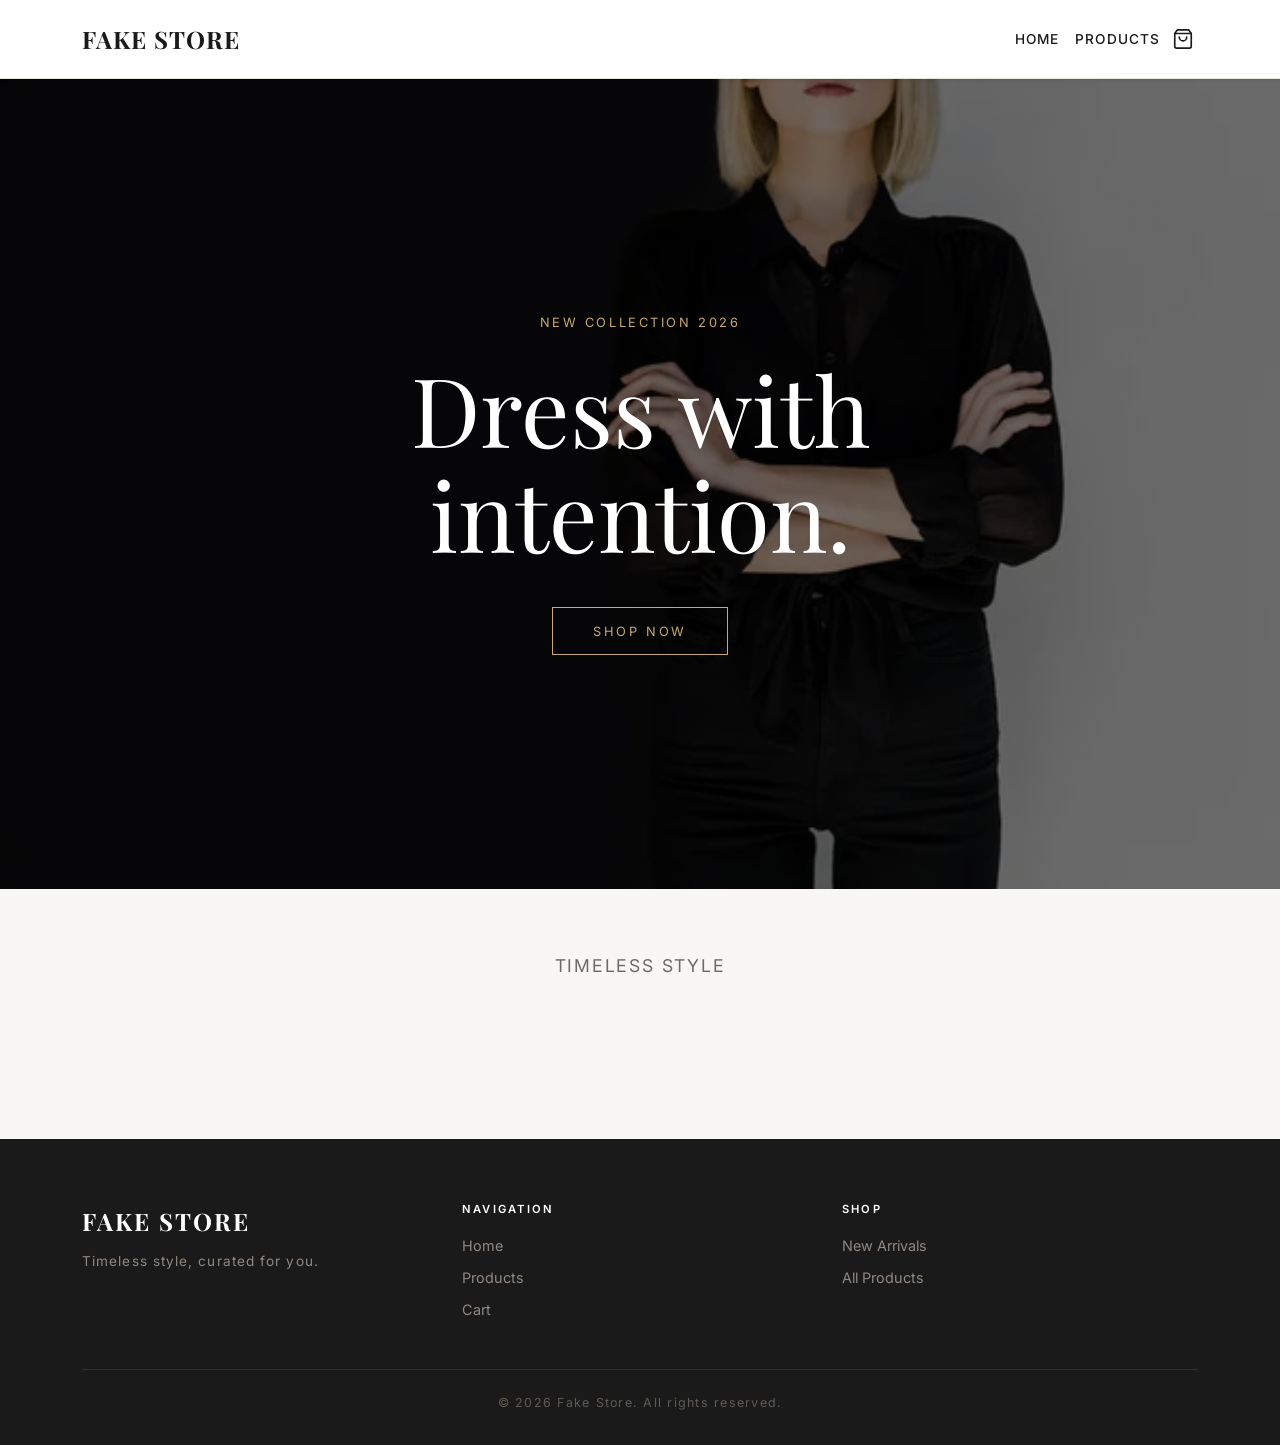
<file: index.html>
<!doctype html>
<html lang="en">

<head>
  <meta charset="utf-8">
  <meta name="viewport" content="width=device-width, initial-scale=1">
  <title>Fake Store</title>
  <link href="https://cdn.jsdelivr.net/npm/bootstrap@5.3.8/dist/css/bootstrap.min.css" rel="stylesheet"
    integrity="sha384-sRIl4kxILFvY47J16cr9ZwB07vP4J8+LH7qKQnuqkuIAvNWLzeN8tE5YBujZqJLB" crossorigin="anonymous">
  <link rel="stylesheet" href="css/styles.css">
</head>

<body>
  <header id="navbar"></header>
  <main>
    <!-- HERO -->
    <section class="hero">
      <div class="hero-content">
        <p class="hero-eyebrow">New Collection 2026</p>
        <h1 class="hero-title">Dress with<br>intention.</h1>
        <a href="views/products.html" class="btn-hero">Shop Now</a>
      </div>
    </section>
    <section class="container home-tagline">
      <p>Timeless style</p>
    </section>
  </main>
  <footer id="footer"></footer>
  <script src="https://cdn.jsdelivr.net/npm/bootstrap@5.3.8/dist/js/bootstrap.bundle.min.js"
    integrity="sha384-FKyoEForCGlyvwx9Hj09JcYn3nv7wiPVlz7YYwJrWVcXK/BmnVDxM+D2scQbITxI"
    crossorigin="anonymous"></script>
  <script type="module" src="js/main.js"></script>
</body>

</html>
</file>
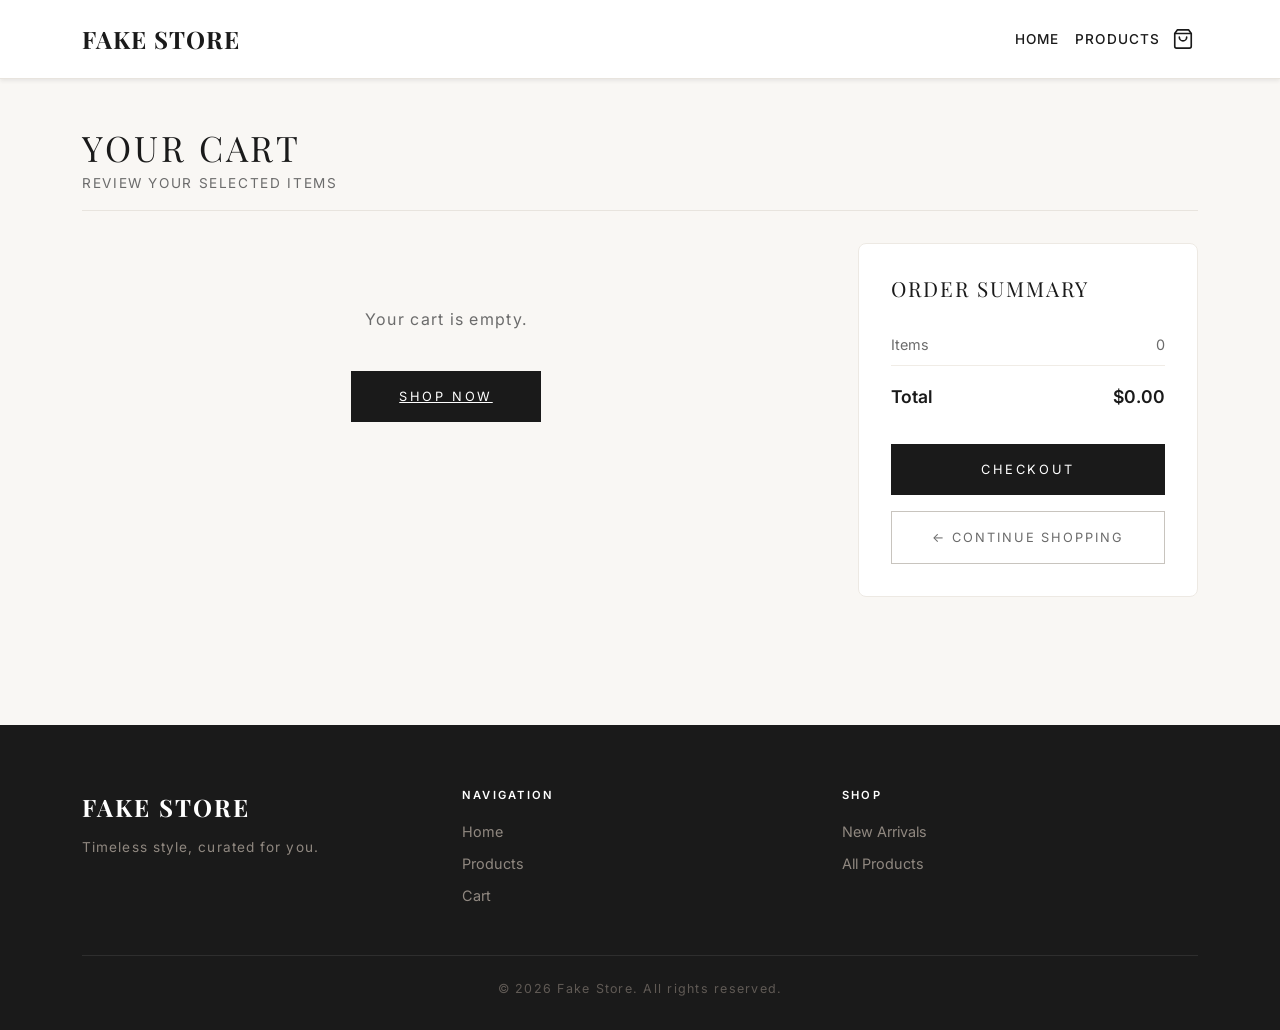
<file: views/cart.html>
<!doctype html>
<html lang="en">

<head>
  <meta charset="utf-8">
  <meta name="viewport" content="width=device-width, initial-scale=1">
  <title>Cart</title>
  <link href="https://cdn.jsdelivr.net/npm/bootstrap@5.3.8/dist/css/bootstrap.min.css" rel="stylesheet"
    integrity="sha384-sRIl4kxILFvY47J16cr9ZwB07vP4J8+LH7qKQnuqkuIAvNWLzeN8tE5YBujZqJLB" crossorigin="anonymous">
  <link rel="stylesheet" href="../css/styles.css">
</head>

<body>
  <header id="navbar"></header>
  <main>
    <section class="container py-5">
      <div class="products-page-header">
        <h1>Your Cart</h1>
        <p>Review your selected items</p>
      </div>
      <div class="row g-5">
        <!-- Cart Items -->
        <div class="col-lg-8">
          <div id="cart-items"></div>
        </div>
        <!-- Order Summary -->
        <div class="col-lg-4">
          <div class="cart-summary">
            <h2 class="cart-summary-title">Order Summary</h2>
            <div class="cart-summary-row">
              <span>Items</span>
              <span id="summary-count">0</span>
            </div>
            <div class="cart-summary-row cart-summary-total">
              <span>Total</span>
              <span id="summary-total">$0.00</span>
            </div>
            <button class="btn-checkout" id="btn-checkout">Checkout</button>
            <a href="products.html" class="btn-back-to-products d-block text-center mt-3">← Continue Shopping</a>
          </div>
        </div>
      </div>
    </section>
  </main>

  <footer id="footer"></footer>
  <script src="https://cdn.jsdelivr.net/npm/bootstrap@5.3.8/dist/js/bootstrap.bundle.min.js"
    integrity="sha384-FKyoEForCGlyvwx9Hj09JcYn3nv7wiPVlz7YYwJrWVcXK/BmnVDxM+D2scQbITxI"
    crossorigin="anonymous"></script>
  <script type="module" src="../js/main.js"></script>
  <script type="module" src="../js/pages/cartPage.js"></script>
</body>

</html>
</file>
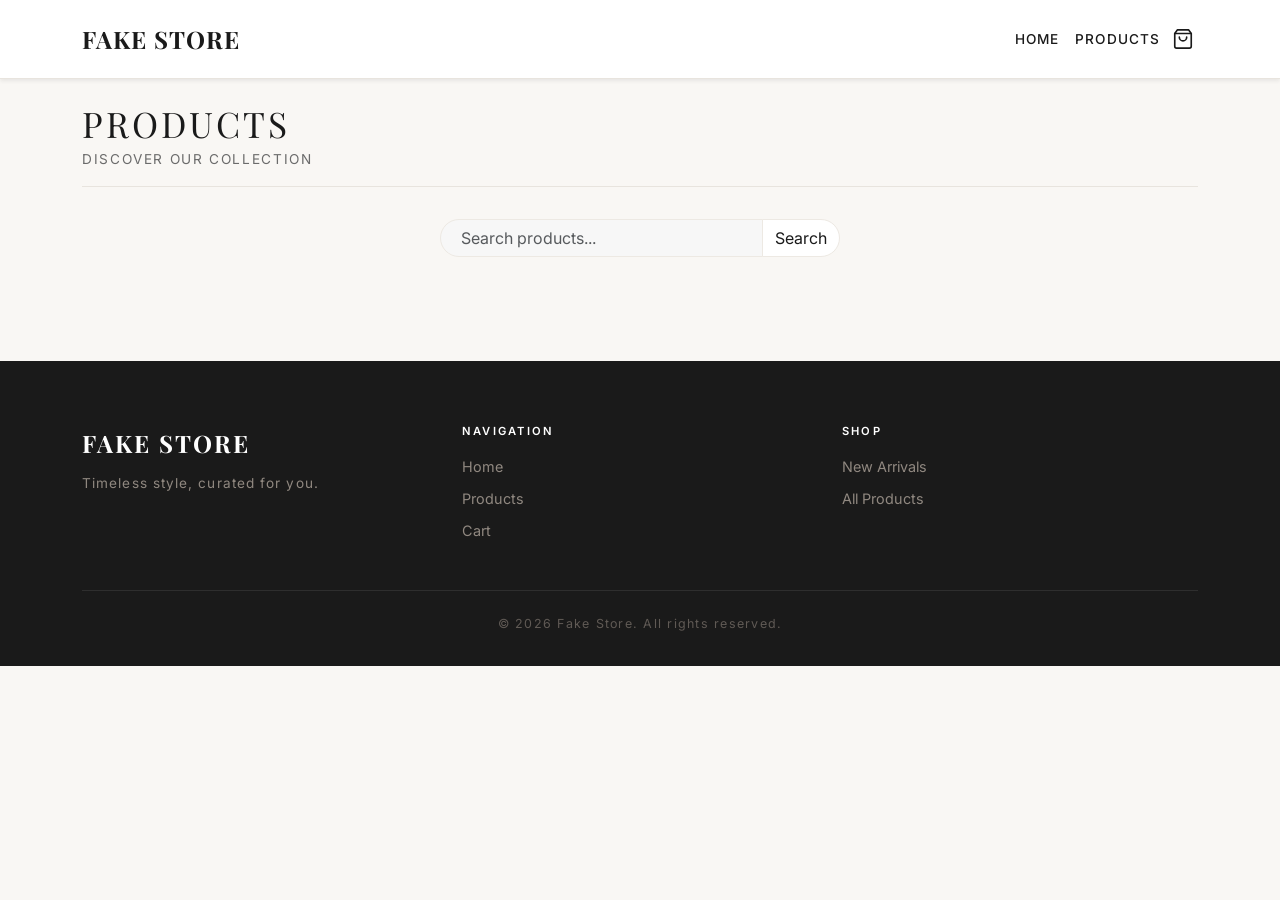
<file: views/product-detail.html>
<!doctype html>
<html lang="en">

<head>
  <meta charset="utf-8">
  <meta name="viewport" content="width=device-width, initial-scale=1">
  <title>Product Detail</title>
  <link href="https://cdn.jsdelivr.net/npm/bootstrap@5.3.8/dist/css/bootstrap.min.css" rel="stylesheet"
    integrity="sha384-sRIl4kxILFvY47J16cr9ZwB07vP4J8+LH7qKQnuqkuIAvNWLzeN8tE5YBujZqJLB" crossorigin="anonymous">
  <link rel="stylesheet" href="../css/styles.css">
</head>

<body>
  <header id="navbar"></header>
  <main>
    <section class="container py-5">
      <!-- Breadcrumb -->
      <nav aria-label="breadcrumb" class="mb-4">
        <ol class="breadcrumb product-detail-breadcrumb">
          <li class="breadcrumb-item"><a href="../index.html">Home</a></li>
          <li class="breadcrumb-item"><a href="products.html">Products</a></li>
          <li class="breadcrumb-item active" id="breadcrumb-product-name">Loading...</li>
        </ol>
      </nav>
      <!-- Product Detail -->
      <div class="row g-5" id="product-detail">
        <!-- Image -->
        <div class="col-md-5">
          <div class="product-detail-img-wrapper">
            <img id="product-detail-img" src="" alt="" class="product-detail-img">
          </div>
        </div>
        <!-- Info -->
        <div class="col-md-7 d-flex flex-column justify-content-center">
          <p class="product-detail-category" id="product-detail-category"></p>
          <h1 class="product-detail-title" id="product-detail-title"></h1>
          <div class="product-detail-rating" id="product-detail-rating"></div>
          <p class="product-detail-price" id="product-detail-price"></p>
          <p class="product-detail-description" id="product-detail-description"></p>
          <div class="d-flex gap-3 align-items-center flex-wrap">
            <button class="btn-add-to-cart" id="btn-add-to-cart">Add to Cart</button>
            <a href="products.html" class="btn-back-to-products">← Back to Products</a>
          </div>
        </div>
      </div>
      <!-- Recommendations -->
      <section class="recommendations-section">
        <div class="recommendations-header">
          <h2 class="recommendations-title">You may also like</h2>
        </div>
        <div class="row row-cols-2 row-cols-md-4 g-4" id="recommendations-list"></div>
      </section>
    </section>
  </main>
  <footer id="footer"></footer>

  <script src="https://cdn.jsdelivr.net/npm/bootstrap@5.3.8/dist/js/bootstrap.bundle.min.js"
    integrity="sha384-FKyoEForCGlyvwx9Hj09JcYn3nv7wiPVlz7YYwJrWVcXK/BmnVDxM+D2scQbITxI"
    crossorigin="anonymous"></script>
  <script type="module" src="../js/main.js"></script>
  <script type="module" src="../js/pages/productsDetailPage.js"></script>
</body>

</html>
</file>
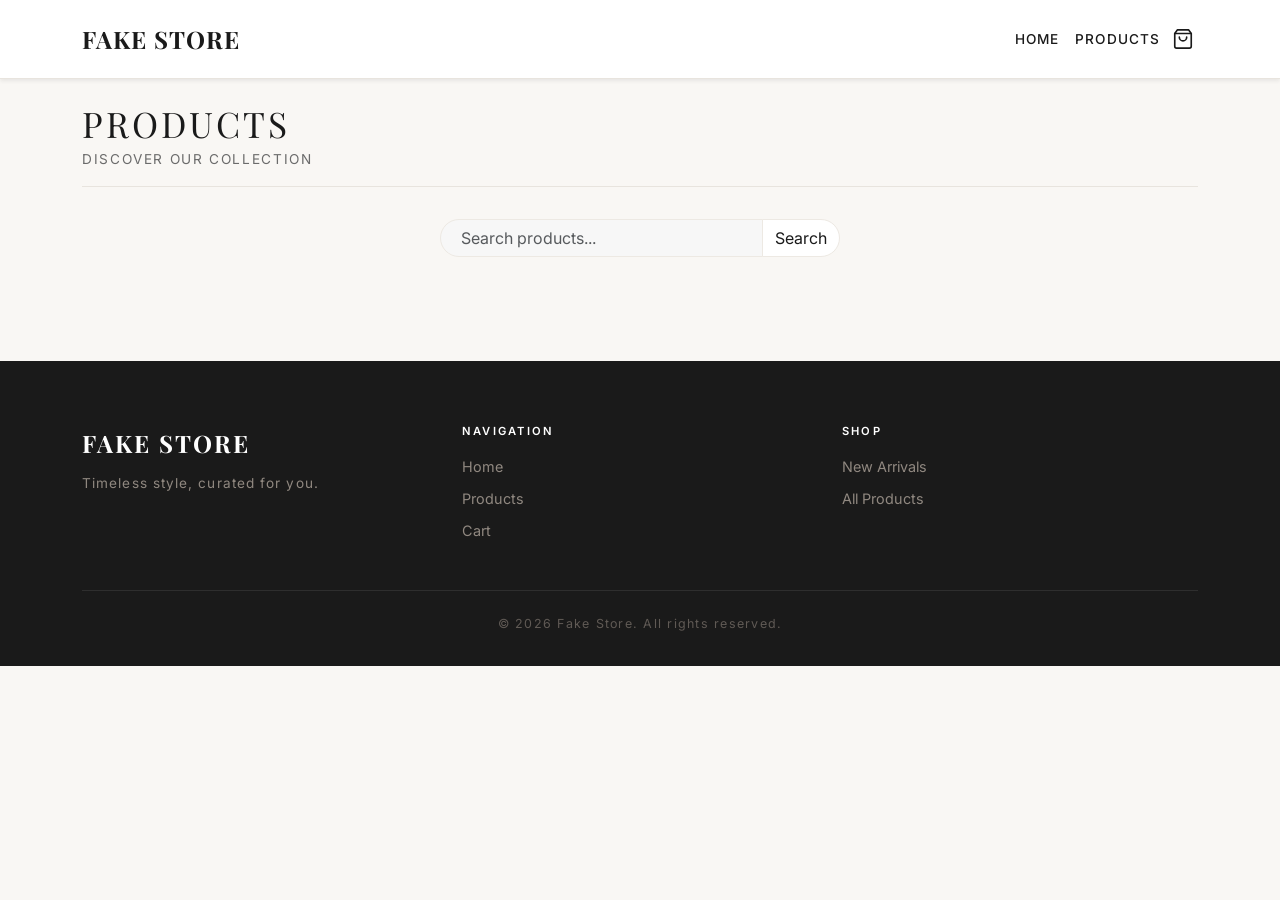
<file: views/products.html>
<!doctype html>
<html lang="en">

<head>
  <meta charset="utf-8">
  <meta name="viewport" content="width=device-width, initial-scale=1">
  <title>Products</title>
  <link href="https://cdn.jsdelivr.net/npm/bootstrap@5.3.8/dist/css/bootstrap.min.css" rel="stylesheet"
    integrity="sha384-sRIl4kxILFvY47J16cr9ZwB07vP4J8+LH7qKQnuqkuIAvNWLzeN8tE5YBujZqJLB" crossorigin="anonymous">
  <link rel="stylesheet" href="../css/styles.css">
</head>

<body>
  <header id="navbar"></header>
  <main>
    <section class="container py-4">
      <div class="products-page-header">
        <h1>Products</h1>
        <p>Discover our collection</p>
      </div>
      <form id="search-form" class="mb-4" autocomplete="off">
        <div class="input-group">
          <input type="search" id="search-input" class="form-control" placeholder="Search products..."
            aria-label="Search products">
          <button class="btn btn-outline-secondary" type="submit">
            <span class="bi bi-search"></span> Search
          </button>
        </div>
      </form>
      <div id="products-list" class="row row-cols-1 row-cols-md-4 row-cols-lg-5 g-4"></div>
    </section>
  </main>
  <footer id="footer"></footer>
  <script src="https://cdn.jsdelivr.net/npm/bootstrap@5.3.8/dist/js/bootstrap.bundle.min.js"
    integrity="sha384-FKyoEForCGlyvwx9Hj09JcYn3nv7wiPVlz7YYwJrWVcXK/BmnVDxM+D2scQbITxI"
    crossorigin="anonymous"></script>
  <script type="module" src="../js/main.js"></script>
  <script type="module" src="../js/pages/productsPage.js"></script>
</body>

</html>
</file>
<file: css/styles.css>
/* Styles is a file to link all CSS files to the project */
@import url('./base.css');
@import url('./components.css');
@import url('./pages.css');
</file>
